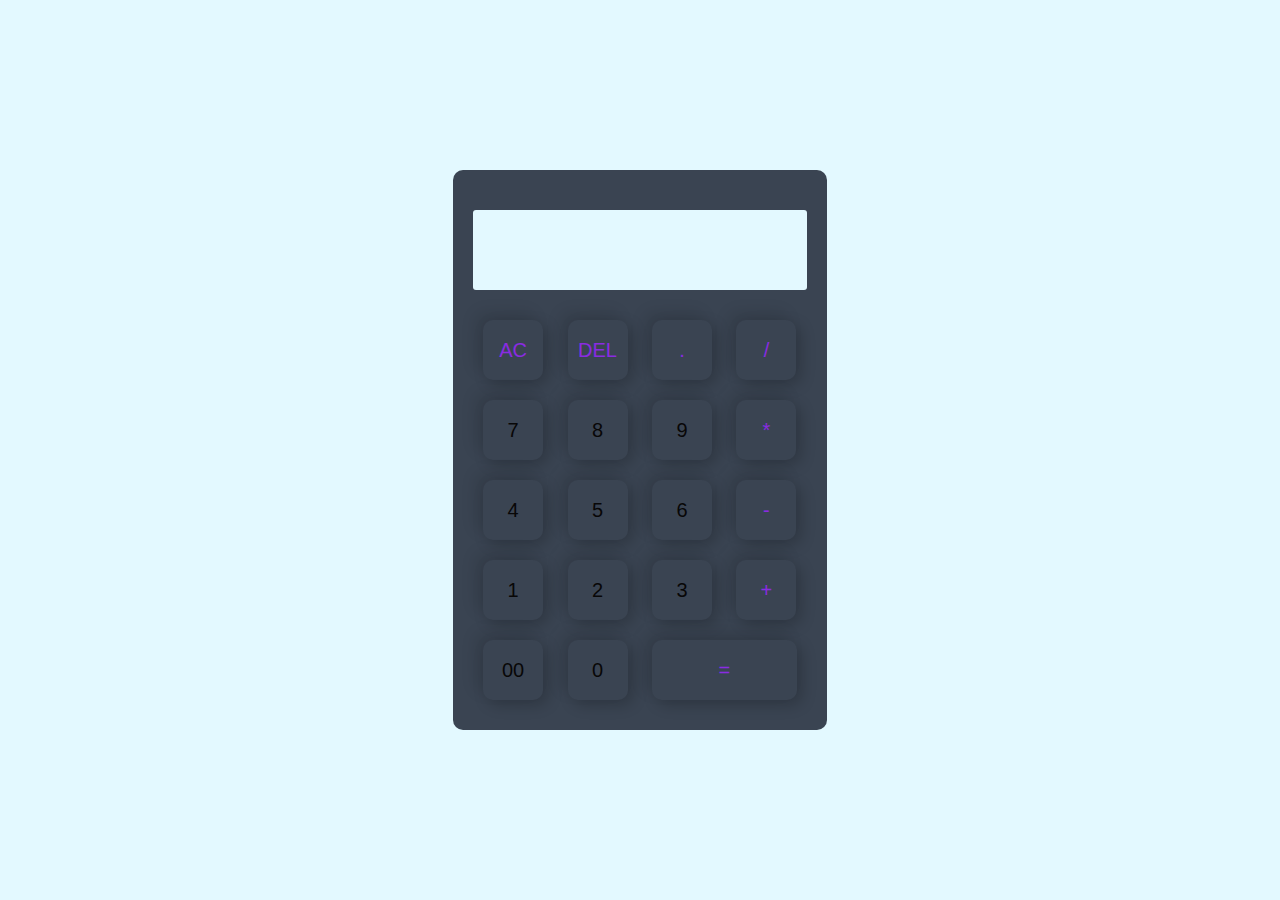
<file: index.html>
<!DOCTYPE html>
<head>
    <title>Calculator</title>
    <link rel="stylesheet" href="style.css">
</head>
<body>
    <div class="container">
        <div class="calculator">
            <form>
                <div>
                 <div class="display">
                    <input type="text" name="display">
                 </div>
                    <div>
                        <input type="button" value="AC" onclick="display.value =' '" class="color">
                        <input type="button" value="DEL" onclick="display.value = display.value.toString().slice(0,-1)" class="color">
                        <input type="button" value="." onclick="display.value +='.'" class="color">
                        <input type="button" value="/" onclick="display.value +='/'" class="color">
                    </div>
                    <div>
                        <input type="button" value="7" onclick="display.value += '7' ">
                        <input type="button" value="8" onclick="display.value +='8'">
                        <input type="button" value="9" onclick="display.value +='9'">
                        <input type="button" value="*" onclick="display.value +='*'" class="color">
                    </div>
                    <div>
                        <input type="button" value="4" onclick="display.value +='4'">
                        <input type="button" value="5" onclick="display.value +='5'">
                        <input type="button" value="6" onclick="display.value +='6'">
                        <input type="button" value="-" onclick="display.value +='-'" class="color">
                    </div>
                    <div>
                        <input type="button" value="1" onclick="display.value +='1'">
                        <input type="button" value="2" onclick="display.value +='2'">
                        <input type="button" value="3" onclick="display.value +='3'">
                        <input type="button" value="+" onclick="display.value +='+'" class="color">
                    </div>
                    <div>
                        <input type="button" value="00" onclick="display.value +='00'">
                        <input type="button" value="0" onclick="display.value +='0'">
                        <input type="button" value="=" onclick="display.value = eval(display.value)" class="equal color">
                    </div>
                </div>
            </form>
        </div>
    </div>

</body>
</html>
</file>
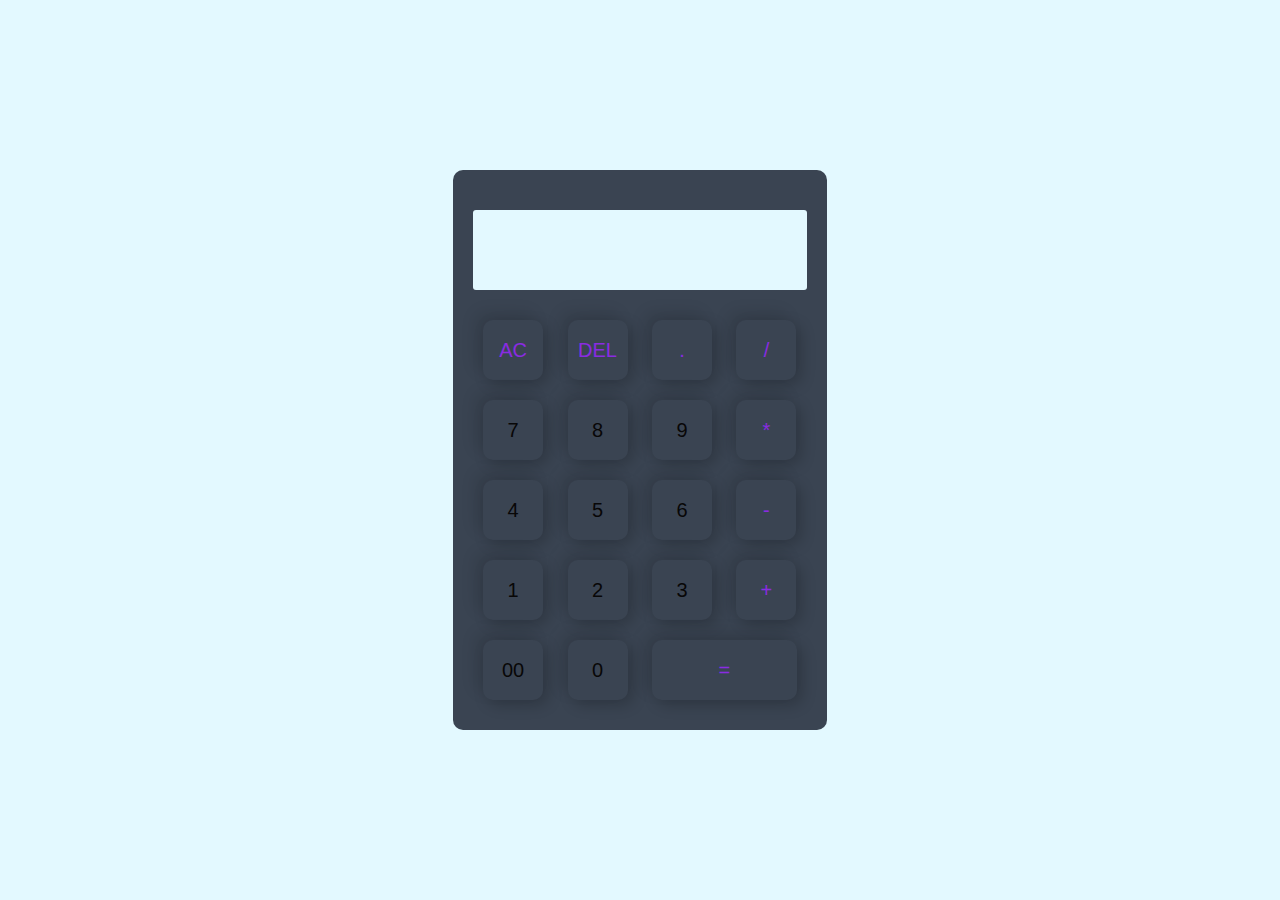
<file: calculator.html>
<!DOCTYPE html>
<head>
    <title>Calculator</title>
    <link rel="stylesheet" href="stylea.css">
</head>
<body>
    <div class="container">
        <div class="calculator">
            <form>
                <div>
                 <div class="display">
                    <input type="text" name="display">
                 </div>
                    <div>
                        <input type="button" value="AC" onclick="display.value =' '" class="color">
                        <input type="button" value="DEL" onclick="display.value = display.value.toString().slice(0,-1)" class="color">
                        <input type="button" value="." onclick="display.value +='.'" class="color">
                        <input type="button" value="/" onclick="display.value +='/'" class="color">
                    </div>
                    <div>
                        <input type="button" value="7" onclick="display.value += '7' ">
                        <input type="button" value="8" onclick="display.value +='8'">
                        <input type="button" value="9" onclick="display.value +='9'">
                        <input type="button" value="*" onclick="display.value +='*'" class="color">
                    </div>
                    <div>
                        <input type="button" value="4" onclick="display.value +='4'">
                        <input type="button" value="5" onclick="display.value +='5'">
                        <input type="button" value="6" onclick="display.value +='6'">
                        <input type="button" value="-" onclick="display.value +='-'" class="color">
                    </div>
                    <div>
                        <input type="button" value="1" onclick="display.value +='1'">
                        <input type="button" value="2" onclick="display.value +='2'">
                        <input type="button" value="3" onclick="display.value +='3'">
                        <input type="button" value="+" onclick="display.value +='+'" class="color">
                    </div>
                    <div>
                        <input type="button" value="00" onclick="display.value +='00'">
                        <input type="button" value="0" onclick="display.value +='0'">
                        <input type="button" value="=" onclick="display.value = eval(display.value)" class="equal color">
                    </div>
                </div>
            </form>
        </div>
    </div>

</body>
</html>
</file>
<file: style.css>
*{
    margin: 0;
    padding: 0;
    font-family: 'poppins',sans-serif;
    box-sizing: border-box;
}
.container{
    width: 100%;
    height: 100vh;
    background: #e3f9ff;
    display: flex;
    align-items: center;
    justify-content: center;
}
.calculator{
    background: #3a4452;
    padding: 20px;
    border-radius: 10px;
}
.calculator form input{
    border: 0;
    outline: 0;
    height: 60px;
    width: 60px;
    border-radius: 10px;
    box-shadow: -8px -8px 15px rgba(4, 0, 0, 0.1),5px 5px 15px rgba(0,0,0,0.2);
    background: transparent;
    color: rgb(8, 7, 7);
    cursor: pointer;
    font-size: 20px;
    margin: 10px;
}
form .display{
    display: flex;
    justify-content: flex-end;
    margin: 20px 0;
}
form .display input{
    text-align: right;
    flex: 1;
    font-size: 45px;
    box-shadow: none;
}
form input.equal{
    width: 145px;
}
form .display{
    background: #e3f9ff;
    border-radius: 3px;
}
form input.color{
    color:blueviolet;
}
</file>
<file: stylea.css>
*{
    margin: 0;
    padding: 0;
    font-family: 'poppins',sans-serif;
    box-sizing: border-box;
}
.container{
    width: 100%;
    height: 100vh;
    background: #e3f9ff;
    display: flex;
    align-items: center;
    justify-content: center;
}
.calculator{
    background: #3a4452;
    padding: 20px;
    border-radius: 10px;
}
.calculator form input{
    border: 0;
    outline: 0;
    height: 60px;
    width: 60px;
    border-radius: 10px;
    box-shadow: -8px -8px 15px rgba(4, 0, 0, 0.1),5px 5px 15px rgba(0,0,0,0.2);
    background: transparent;
    color: rgb(8, 7, 7);
    cursor: pointer;
    font-size: 20px;
    margin: 10px;
}
form .display{
    display: flex;
    justify-content: flex-end;
    margin: 20px 0;
}
form .display input{
    text-align: right;
    flex: 1;
    font-size: 45px;
    box-shadow: none;
}
form input.equal{
    width: 145px;
}
form .display{
    background: #e3f9ff;
    border-radius: 3px;
}
form input.color{
    color:blueviolet;
}
</file>
